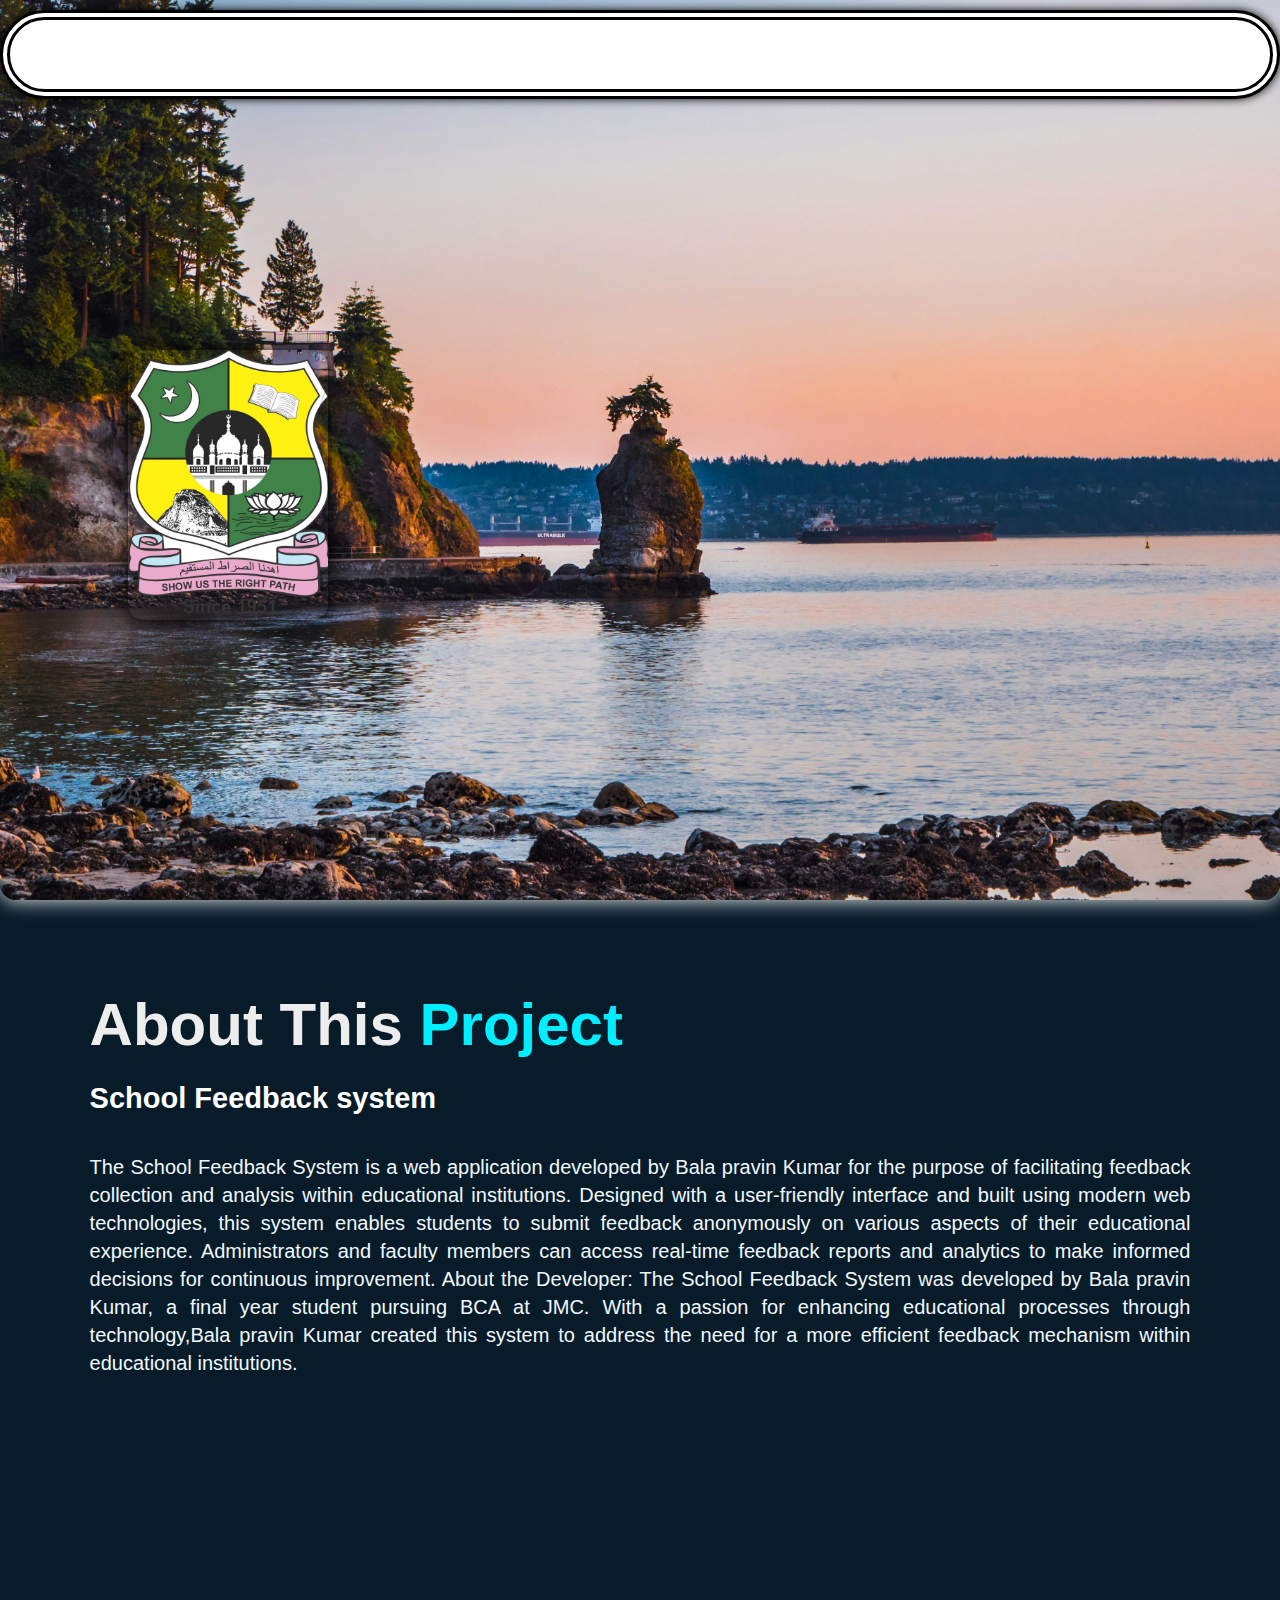
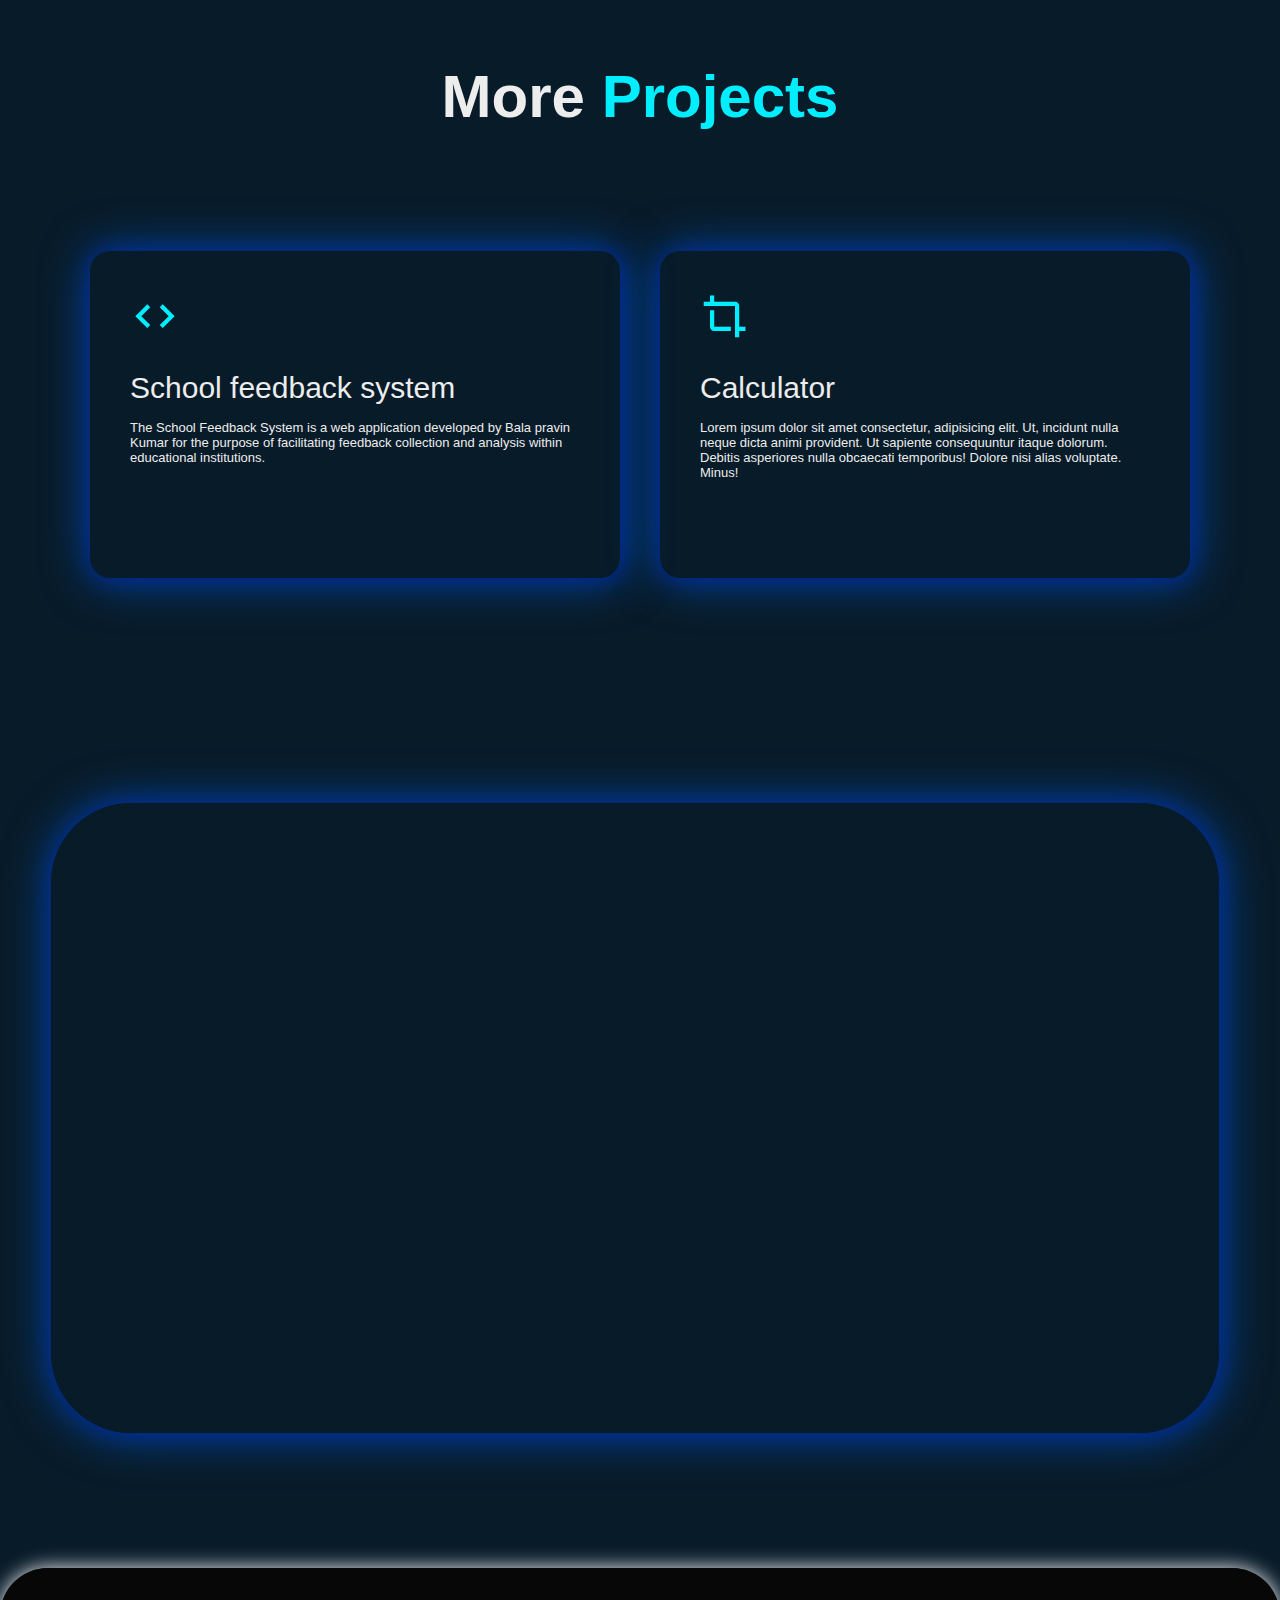
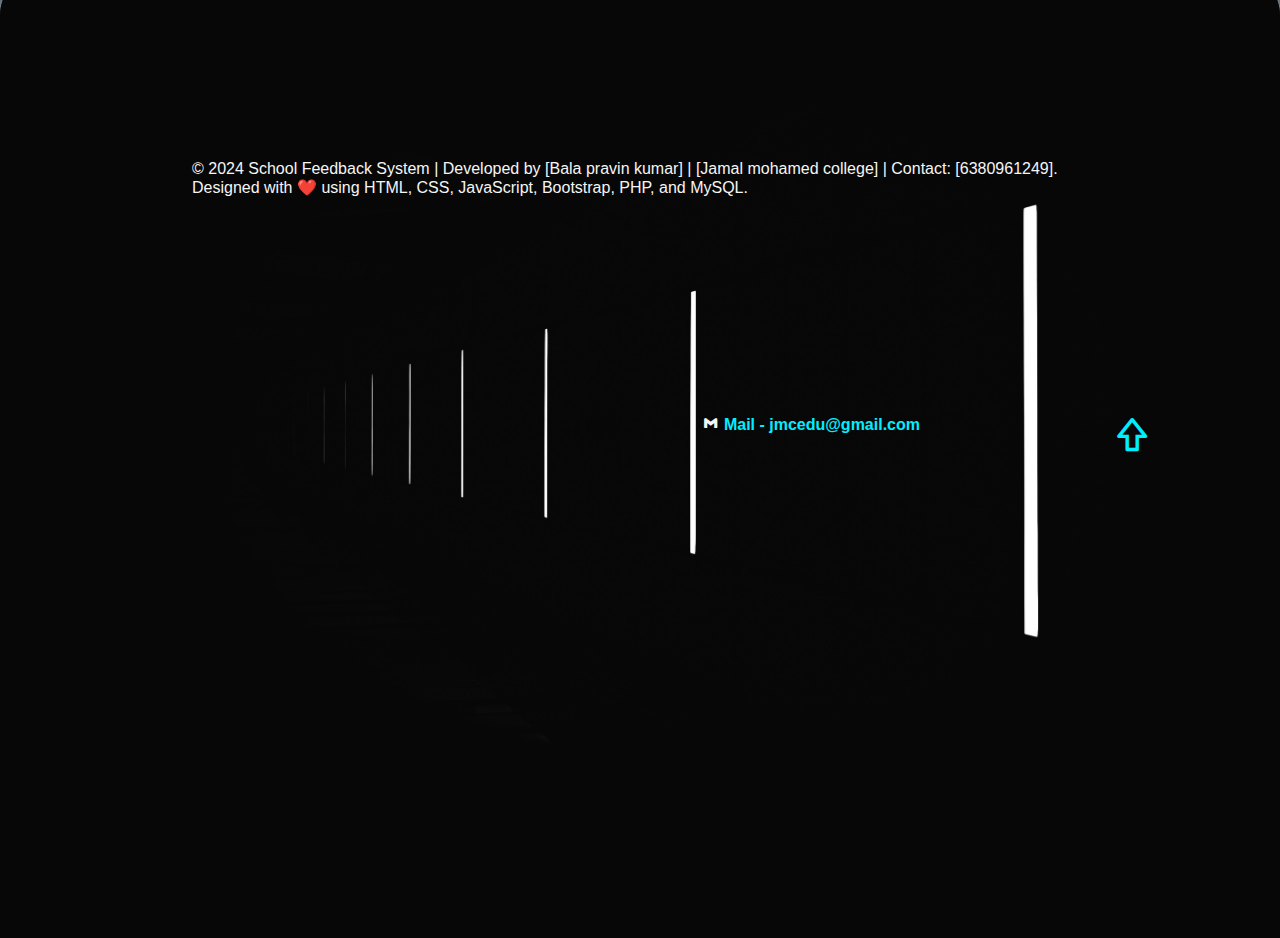
<file: index.html>
<!DOCTYPE html>
<html lang="en">
<head>
    <meta charset="UTF-8">
    <meta name="viewport" content="width=device-width, initial-scale=1.0">
    <link rel="stylesheet" href="./style.css">
    <link href='https://unpkg.com/boxicons@2.1.4/css/boxicons.min.css' rel='stylesheet'>
    <title>School Feedback system</title>
</head>
<body>
    <header class="header">
        <a href="https://www.jmc.edu/" class="logo">J M C <i class='bx bx-home' style="color: black;"></i></a>

        <nav class="navbar">
            <a href="#home" style="--i:1"class="active">Home</a>
            <a href="#about" style="--i:2">About</a>
            <a href="#project" style="--i:2">Project</a>
            <a href="FB.html" style="--i:4">Feedback</a>
            <a href="login.html" style="--i:5">Logout <i class='bx bx-log-out' style="color: #00eeff;"></i
                ></a>
        </nav>
    </header>
    <section class="home" id="home">
        <img src="./imgs/R (3).png" alt="BPK" title="hey hi,it's me BPK" height="270px" width="200px" style="box-shadow: 0 0 20px black; border-radius: 1rem;">
        <div class="home-content">
            
            <h1>Jamal Mohamed</h1>
            <h3> Trichy <span class="domain-text">( Autonomous )</span></h3>
            <br>
            <br>
            <p>Project Name - School Feedback system
                <br>
                <br>
               Done By - Bala Pravin Kumar . P
            </p>
            <div class="home-sci">
                <a href="#" style="--i:7"><i class='bx bxl-facebook'></i></a>
                <a href="#" style="--i:8"><i class='bx bxl-instagram'></i></a>
                <a href="#" style="--i:9"><i class='bx bxl-whatsapp' ></i></a>
                <a href="#" style="--i:10"><i class='bx bxl-linkedin-square' ></i></a>
            </div>
            <a href="#about" class="btn-box">About This Project</a>
        </div>
    </section>
    <section class="about" id="about">
        <div class="about-text">
            <h2>About This <span>Project</span></h2>
            <h4>School Feedback system</h4>
            <p> The School Feedback System is a web application developed by Bala pravin Kumar for the purpose of facilitating feedback collection and analysis within educational institutions. Designed with a user-friendly interface and built using modern web technologies, this system enables students to submit feedback anonymously on various aspects of their educational experience. Administrators and faculty members can access real-time feedback reports and analytics to make informed decisions for continuous improvement.
                
                About the Developer:
                The School Feedback System was developed by Bala pravin Kumar, a final year student pursuing BCA at JMC. With a passion for enhancing educational processes through technology,Bala pravin Kumar created this system to address the need for a more efficient feedback mechanism within educational institutions.</p>
            <a href="#about" class="btn-box">More Informations</a>
        </div>
    </section>
   
    <section>
        <div class="services" id="project">
            <div class="container">
                <h1 class="sub-title">More <span>Projects</span></h1>
                <div class="services-list">
                    <div>
                        <i class='bx bx-code' style='color:#00eeff'  ></i>
                        <h2>School feedback system</h2>
                        <p>
                            The School Feedback System is a web application developed by Bala pravin Kumar for the purpose of facilitating feedback collection and analysis within educational institutions.
                        </p>
                        <a href="./prg1/login.html" class="read">Click To View</a>
                    </div>

                    <div>
                        <i class='bx bx-crop' style='color:#00eeff' ></i>
                        <h2>Calculator</h2>
                        <p>
                            Lorem ipsum dolor sit amet consectetur, adipisicing elit. Ut, incidunt nulla neque dicta animi provident. Ut sapiente consequuntur itaque dolorum. Debitis asperiores nulla obcaecati temporibus! Dolore nisi alias voluptate. Minus!
                        </p>
                        <a href="./calculator project/index.html" class="read">Click To View</a>
                    </div>
                </div>
            </div>
        </div>
    </section>
    <section class="slide-img">
        <div class="slides">
            <div class="slide slide-1">
                <img src="./img/clark-tibbs-oqStl2L5oxI-unsplash.jpg" alt="1">
            </div>
            <div class="slide slide-2">
                <img src="./img/the-blowup-UN4PadDppAU-unsplash.jpg" alt="2">
            </div>
            <div class="slide slide-3">
                <img src="./img/morgan-housel-iuSqwzGZv8M-unsplash.jpg" alt="4">
            </div>
            
        </div>
    </section>
    <section class="contact">
        <p>&copy; 2024 School Feedback System | Developed by [Bala pravin kumar] | [Jamal mohamed college] | Contact: [6380961249].
            Designed with ❤️ using HTML, CSS, JavaScript, Bootstrap, PHP, and MySQL.</p>
        <a href="#home" class="up-arow"><i class='bx bx-upvote'></i></a>
        <h4> <i class='bx bxl-gmail' style="color: whitesmoke;"></i> Mail - jmcedu@gmail.com</h4>
    </section>
    <section class="footer-nav">
        <a href="login.html" class="btn-box">Logout</a>
        <a href="contact.html" class="btn-box">Contact </a>
        <a href="singup.html" class="btn-box">Sign-In</a>
    </section>
    <script>
        function contact() {
            window.location.href="contact.html";
        }
    </script>
</body>
</html>
</file>
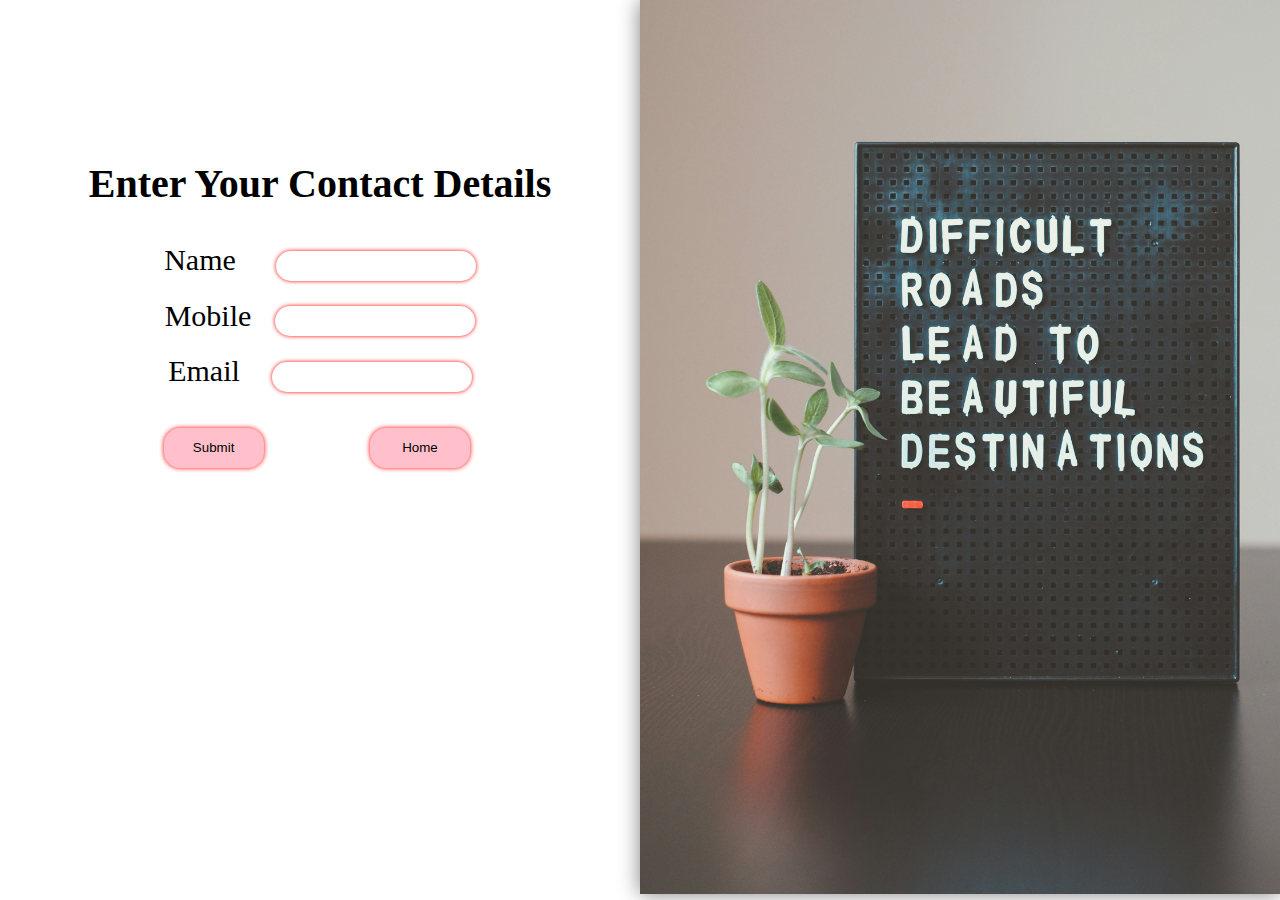
<file: contact.html>
<!DOCTYPE html>
<html lang="en">
<head>
    <meta charset="UTF-8">
    <meta name="viewport" content="width=device-width, initial-scale=1.0">
    <link rel="stylesheet" href="./contacts.css">
    <title>Contact Us</title>
</head>
<body>
    <section class="section">

    </section>
    <form class="content">
        <h3>Enter Your Contact Details</h3>
        <br>
        <br>
    <label>Name</label>&nbsp;&nbsp;&nbsp;&nbsp;&nbsp;&nbsp;&nbsp;&nbsp;&nbsp;&nbsp;<input type="text">
    <br>
    <br>
    <label>Mobile</label>&nbsp;&nbsp;&nbsp;&nbsp;&nbsp;&nbsp;<input type="number">
    <br>
    <br>
    <label>Email</label>&nbsp;&nbsp;&nbsp;&nbsp;&nbsp;&nbsp;&nbsp;&nbsp;<input type="email">
    <br>
    <br>
    <br>
    <button  type="button" onclick="contact()">Submit</button>&nbsp;&nbsp;&nbsp;&nbsp;&nbsp;&nbsp;&nbsp;&nbsp;&nbsp;&nbsp;&nbsp;&nbsp;&nbsp;&nbsp;&nbsp;&nbsp;&nbsp;&nbsp;&nbsp;&nbsp;&nbsp;&nbsp;&nbsp;&nbsp;
    <button type="button" onclick="next()">Home</button>
    </form>
    <script>
        function contact(){
        alert("Your Details Are Saved..!");
        }
        function next(){
            window.location.href="index.html";
        }
    </script>
</body>
</html>
</file>
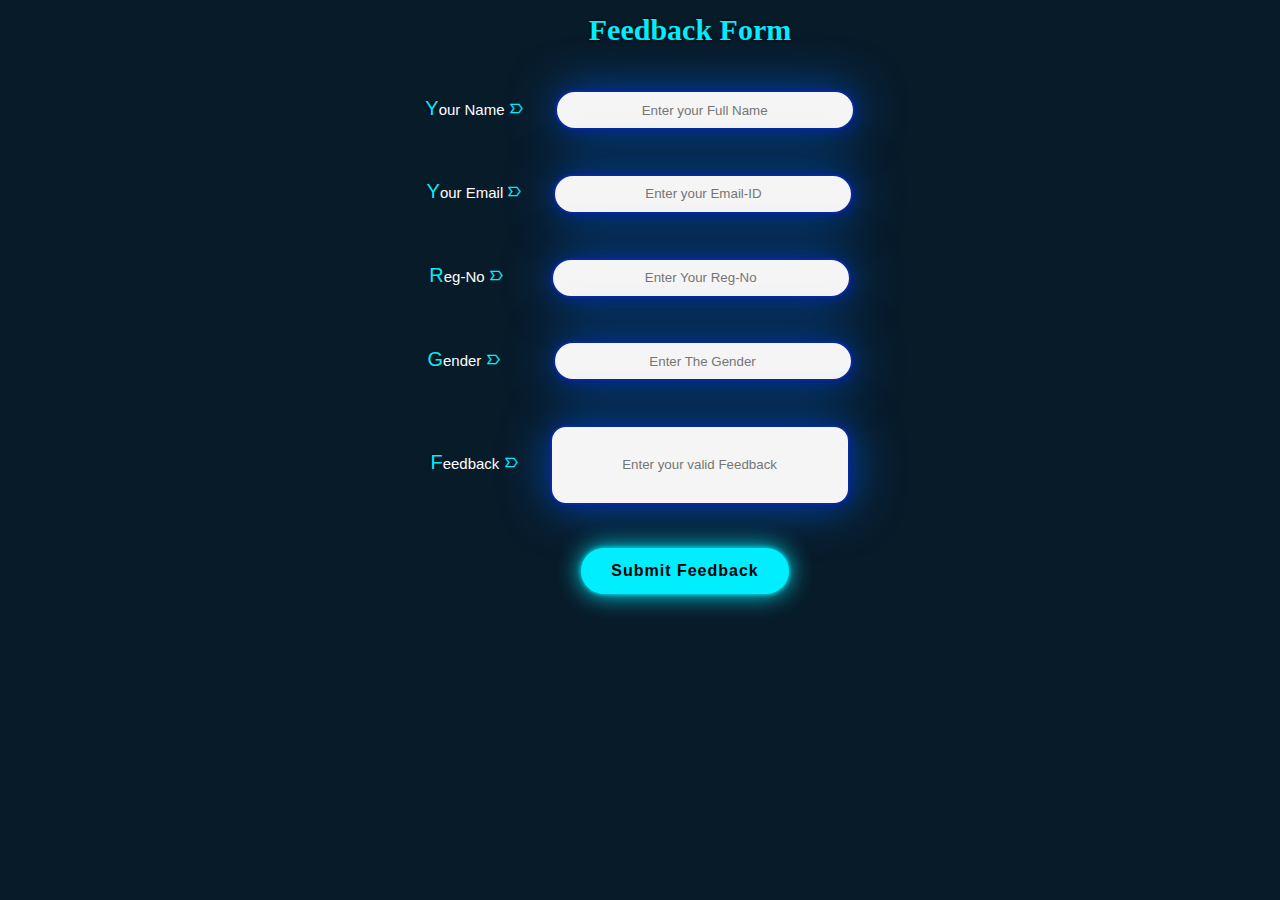
<file: FB.html>
<!DOCTYPE html>
<html lang="en">
<head>
    <meta charset="UTF-8">
    <meta name="viewport" content="width=device-width, initial-scale=1.0">
    <title>Feedback Form</title>
    <link href='https://unpkg.com/boxicons@2.1.4/css/boxicons.min.css' rel='stylesheet'>
    <link rel="stylesheet" href="FB.CSS">
</head>
<body>

<div class="container">
    <h2>Feedback Form</h2>
    <br>
    <form action="FB.php" method="post">
        <label for="name"><span>Y</span>our Name <i class='bx bx-label' style="color: #0ef;"></i></label>
        <input  style="margin-left: 27px;" type="text" id="name" name="name" placeholder="Enter your Full Name" required><br><br>
        
        <label for="email"><span>Y</span>our Email <i class='bx bx-label' style="color: #0ef;"></i></label>
        <input  style="margin-left: 27px;" type="email" id="email" name="email" placeholder="Enter your Email-ID" required><br><br>

        <label for="rn"><span>R</span>eg-No <i class='bx bx-label' style="color: #0ef;"></i></label>
        <input style="margin-left: 43px;" type="text" id="rn" name="rn" placeholder="Enter Your Reg-No" required><br><br>

        <label for="gender"><span>G</span>ender <i class='bx bx-label' style="color: #0ef;"></i>&nbsp;&nbsp;&nbsp;&nbsp;&nbsp;&nbsp;</label>
        <input  style="margin-left: 23px;" type="text" id="gender" name="gender" placeholder="Enter The Gender" required><br><br>
        
        <label for="feedback"><span>F</span>eedback <i class='bx bx-label' style="color: #0ef;"></i></label>
        <input style="margin-left: 27px; border-radius: 1rem; height: 80px;" id="feedback" name="feedback" rows="4" placeholder="Enter your valid Feedback" required><br><br>
        
        <button type="submit" name="submit">Submit Feedback</button>
    </form>
</div>

</body>
</html>
</file>
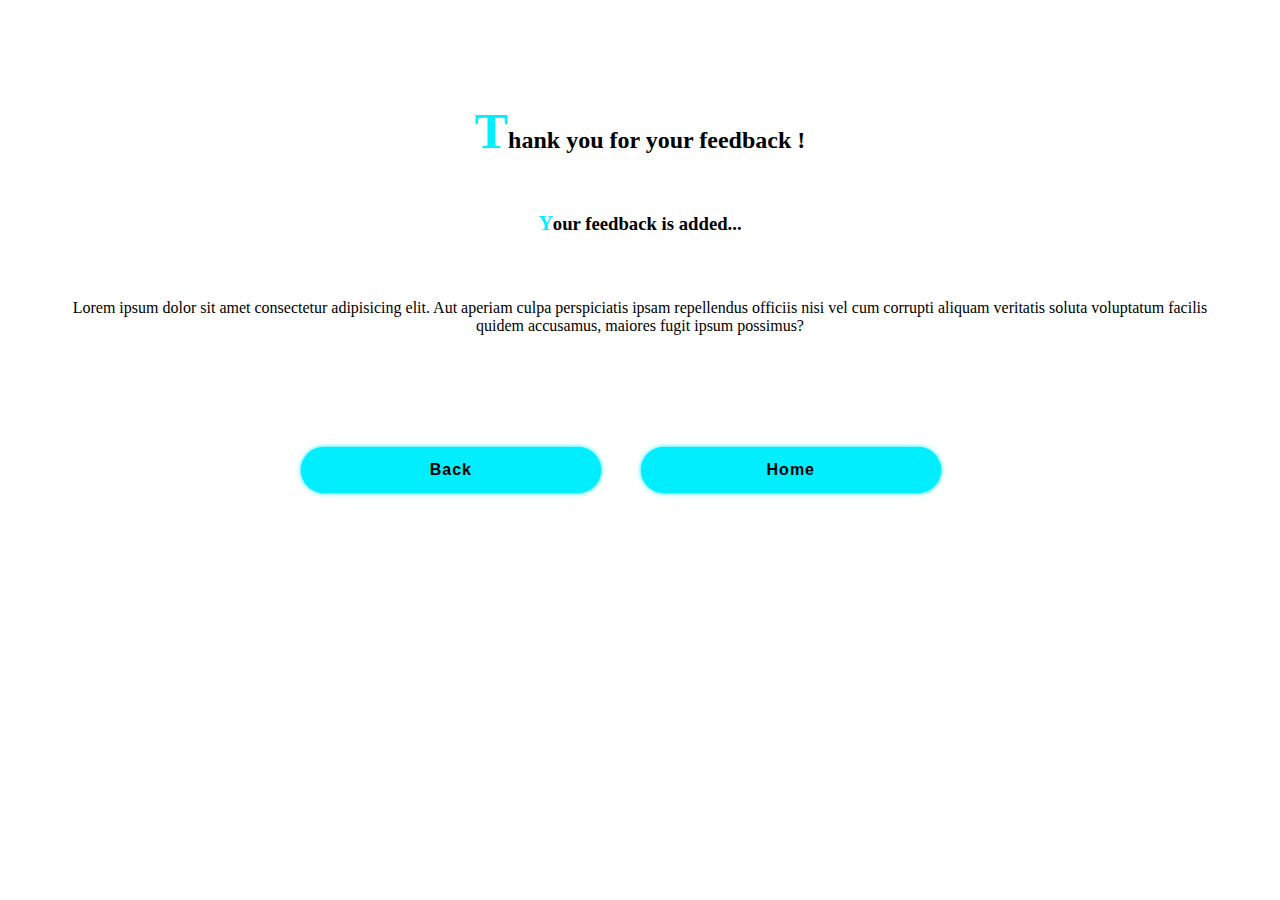
<file: fbthanks.html>
<!DOCTYPE html>
<html lang="en">
<head>
    <meta charset="UTF-8">
    <meta name="viewport" content="width=device-width, initial-scale=1.0">
    <style>
        *{
            margin: 0;
            padding: 0;
            box-sizing: border-box;
            text-align: center;
        }
        h2{
            margin-top: 8%;
        }
        h3{
            margin-top: 4%;
        }
        p{
            padding: 5%;
        }
        button{
    display: inline-block;
    margin-top: 1%;
    padding: 12px 28px;
    background: #0ef;
    border-radius: 40px;
    font-size: 16px;
    color: black;
    border: 2px #0ef solid;
    letter-spacing: 1px;
    text-decoration: none;
    font-weight: 600;
    width: 300px;
    box-shadow: 0 0 1px #0ef,
    0 0 5px #0ef;
}
button:hover{
    background-color: white;
    border: 2px white solid;
    box-shadow: 0 0 20px black;
}

    </style>
    <title>Feed-back</title>
</head>
<body>
    <section>
        <h2 class="text-capitalize text-success"> <span style="font-size: 50px; color: #0ef;">T</span>hank you for your feedback ! </h2>
        <h3  class="text-capitalize text-primary"> <span style="font-size: 20px; color: #0ef;">Y</span>our feedback is added...</h3>
        <p>Lorem ipsum dolor sit amet consectetur adipisicing elit. Aut aperiam culpa perspiciatis ipsam repellendus officiis nisi vel cum corrupti aliquam veritatis soluta voluptatum facilis quidem accusamus, maiores fugit ipsum possimus?</p>
        <br>
        <br>
            <button type="submit"><a href="./FB.html" style="color: black; text-decoration: none;">Back</a></button>&nbsp;&nbsp;&nbsp;&nbsp;&nbsp;&nbsp;&nbsp;&nbsp;&nbsp;
            <button type="submit" onclick="homebtn()" style="margin-right: 3%;">Home</button>
    </section>
    <script>
        function homebtn(){
            window.location.href="index.html";
        }
    </script>
</body>
</html>
</file>
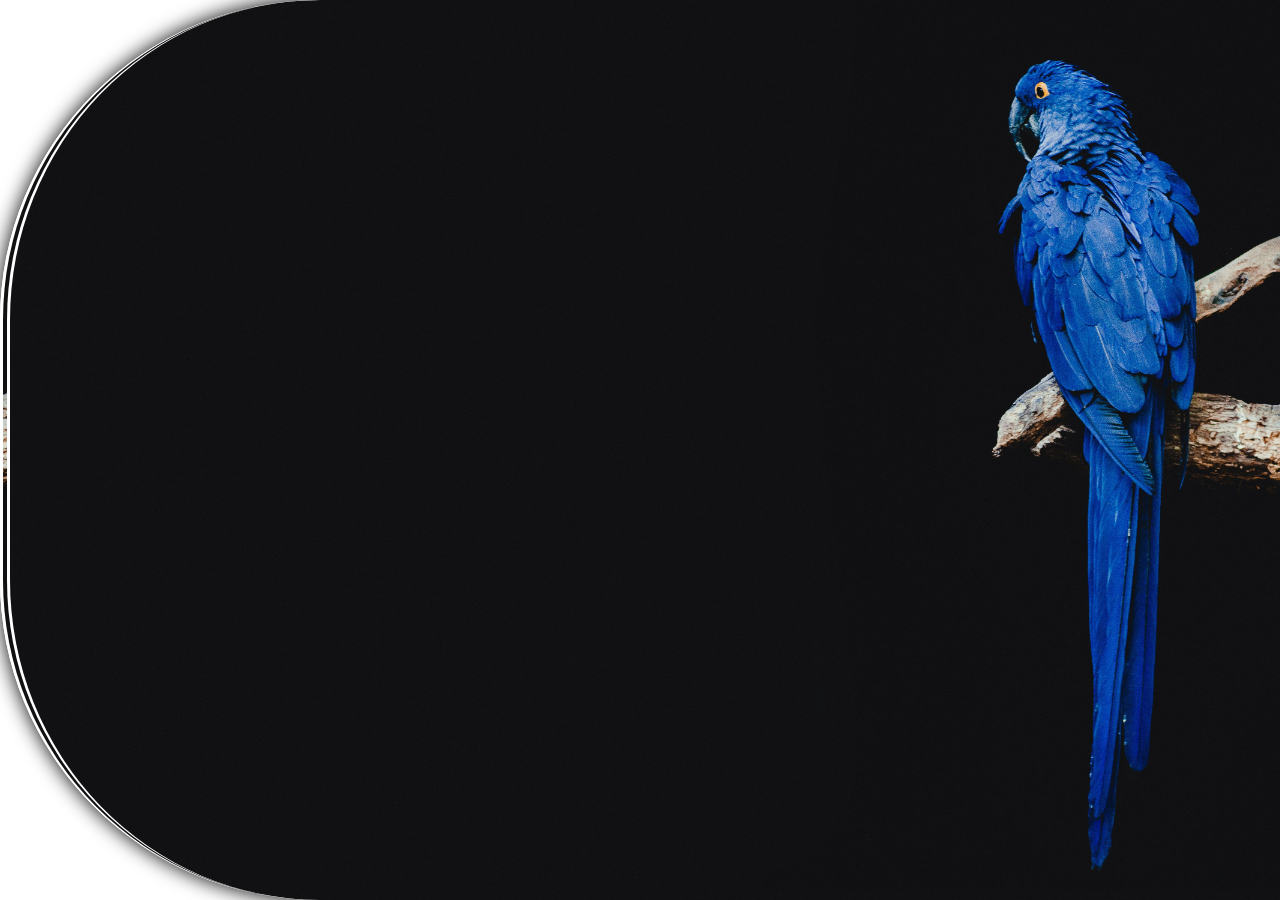
<file: login.html>
<!DOCTYPE html>
<html lang="en">
<head>
    <meta charset="UTF-8">
    <meta name="viewport" content="width=device-width, initial-scale=1.0">
    <link rel="stylesheet" href="./login.css">
    <title>login-page</title>
</head>
<body>
 <section>
    <form action="login.php" method="post">
        <h1><span>L</span>ogin page</h1>
        <p>please login to continue ...</p>
        <br>
        <br>
          <label for="userid"> <span>u</span>ser name &nbsp;</label><input type="text" placeholder="Enter the user name" id="userid" name="username" required>
          <br>
          <label for="password"> <span>p</span>assword  &nbsp;&nbsp;</label><input type="password" placeholder="Enter the password" id="password" name="password" required>
          <br>
          <button type="submit" value="submit">login</button> <button type="reset">clear</button><br><br>
          <a href="singup.html">Sign-In</a>
    </form>
 </section>
         
</body>
</html>
</file>
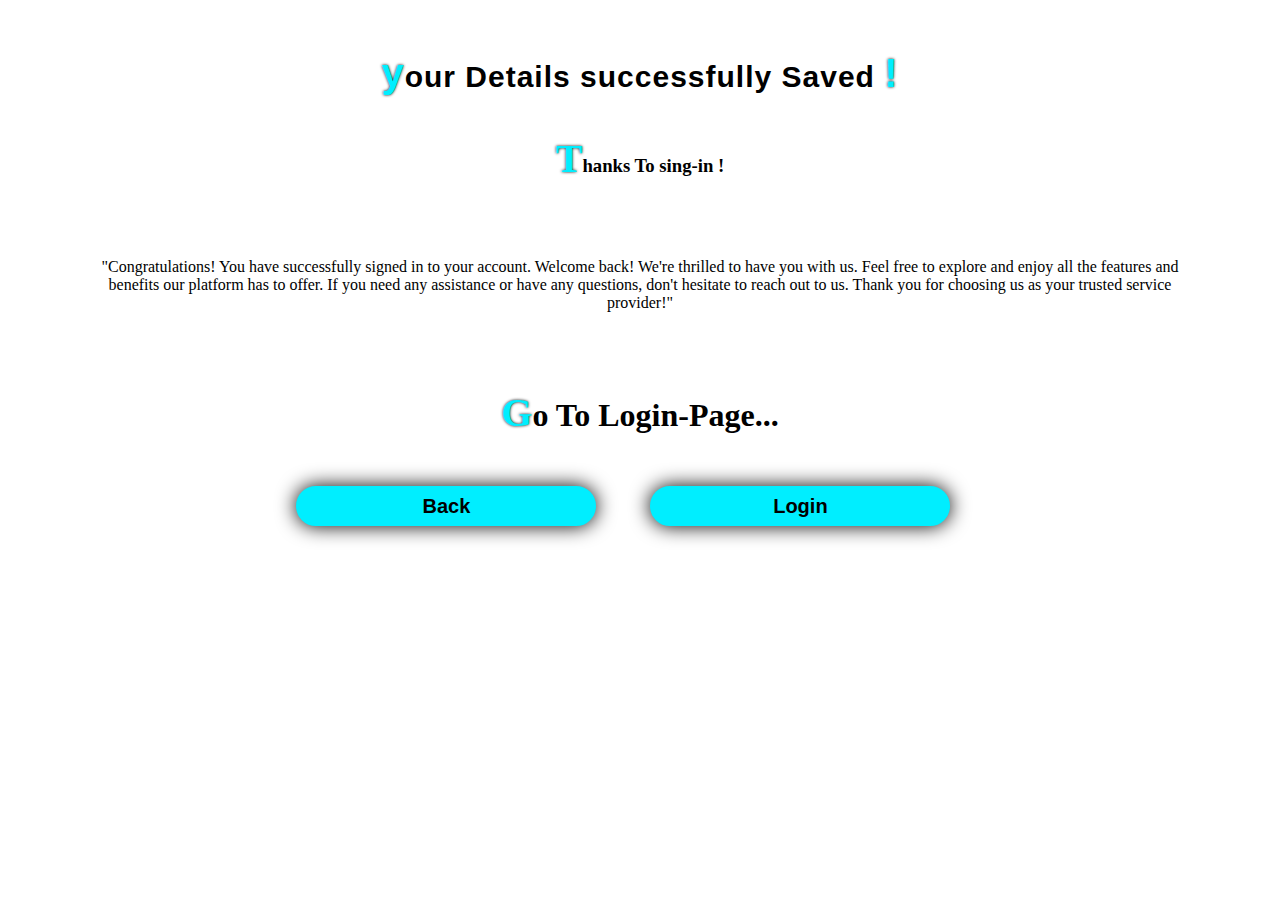
<file: singinthanks.html>
<!DOCTYPE html>
<html lang="en">
<head>
    <meta charset="UTF-8">
    <meta name="viewport" content="width=device-width, initial-scale=1.0">
    <title>sing-in success</title>
    <style>
        *{
            margin: 0;
            padding: 0;
            box-sizing: border-box;
            text-align: center;
        }
        h2{
            margin-top: 4%;
            font-family: Impact, Haettenschweiler, 'Arial Narrow Bold', sans-serif;
            font-size: 30px;
            letter-spacing: 1px;
        }
        span{
             color:#0ef;
             font-size:40px;
              text-shadow: 0 0 3px black;
             justify-content: space-between;
            }
        h3{
            margin-top: 3%;
           
        }
        p{
            padding: 6%;
            
        }
       
        button{
    width: 300px;
    height: 40px;
    margin-top: 50px;
    margin-left: 50px;
    border: 2px #0ef solid;
    box-shadow: 0 0 10px #0ef;
    font-size: 20px;
    border-radius:3rem;
    font-weight: 600;
    background-color: #0ef;
    box-shadow: 0 0 20px black;
    border: #0ef 2px solid;
    justify-content: space-between;
}
button:hover{
  background-color: whitesmoke;
  color: black;
  box-shadow: 0 0 20px black;
  border: 2px whitesmoke solid;
}
    </style>
</head>
<body>
    <h2><span style="font-family: sans-serif;">y</span>our Details successfully Saved <span style="font-family: sans-serif;">!</span></h2>
    <h3><span>T</span>hanks To sing-in !</h3>
    <p>"Congratulations! You have successfully signed in to your account. Welcome back! We're thrilled to have you with us. Feel free to explore and enjoy all the features and benefits our platform has to offer. If you need any assistance or have any questions, don't hesitate to reach out to us. Thank you for choosing us as your trusted service provider!"</p>
    <h1><span>G</span>o To Login-Page...</h1>
    <button onclick="back()" type="button">Back</button> <button type="button" onclick="login()" style="margin-right: 6.5%;">Login</button>

    <script>
        function back(){
            window.location.href="singup.html";
        }
        function login(){
            window.location.href="login.html";
        }
    </script>
</body>
</html>
</file>
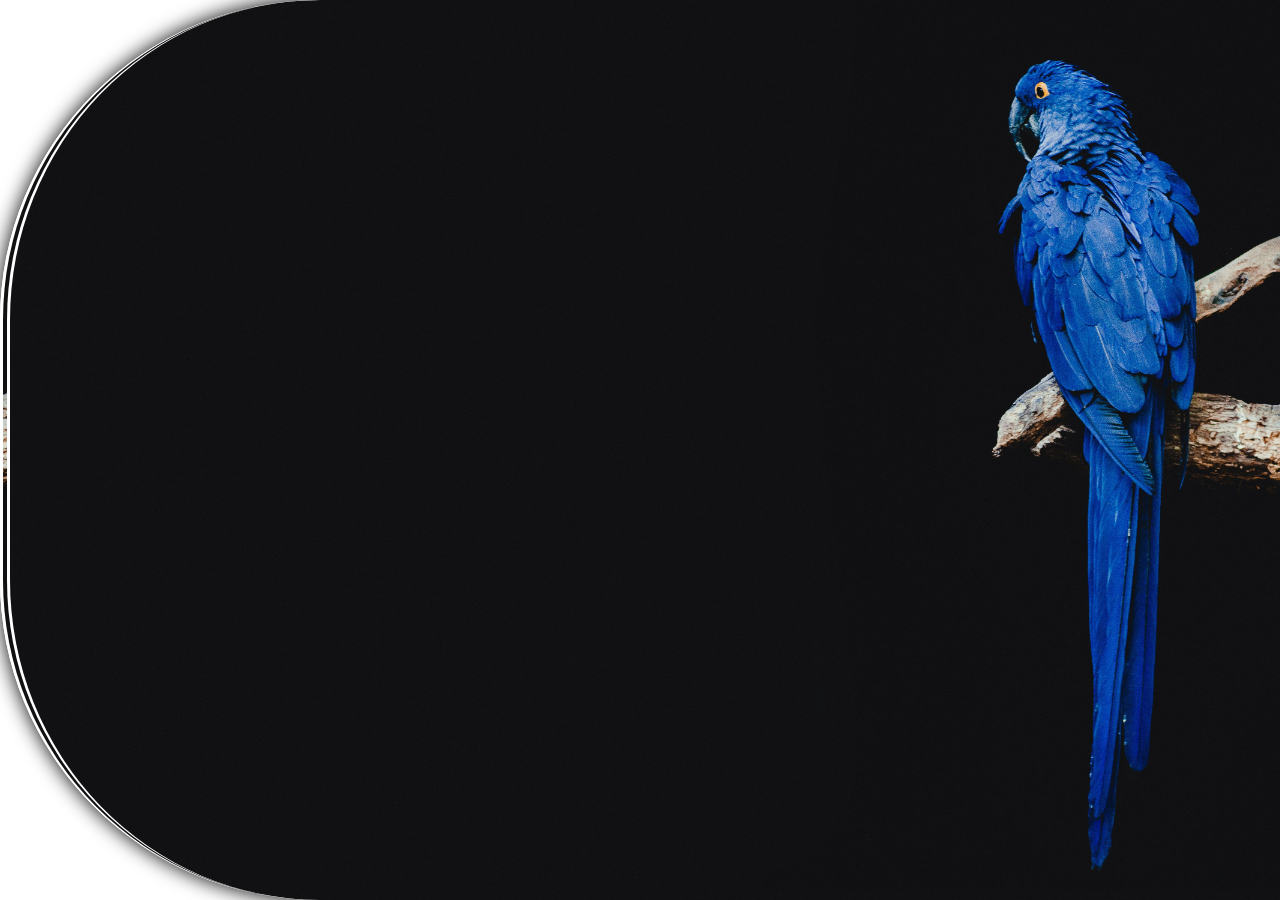
<file: singup.html>
<!DOCTYPE html>
<html lang="en">
<head>
    <meta charset="UTF-8">
    <meta name="viewport" content="width=device-width, initial-scale=1.0">
    <link rel="stylesheet" href="./singup.css">
    <title>sing-in</title>
</head>
<body>
    <section>
    <form action="singup.php" method="post">
        <h1><span>S</span>ing - In</h1>
        <p>please sing-in to continue ...</p>
        <label for="username"><span>U</span>sername </label><input type="text" name="username" placeholder="enter the user-name" id="username" required>
        <br>
        <br>
        <label for="password"><span>P</span>assword &nbsp;</label><input type="password" name="password" placeholder="enter the password" id="password" required>
        <br>
        <br>
        <button type="submit" value="submit">Next</button> <button type="reset">Clear</button>
    </section>
    </form>
</body>
</html>
</file>
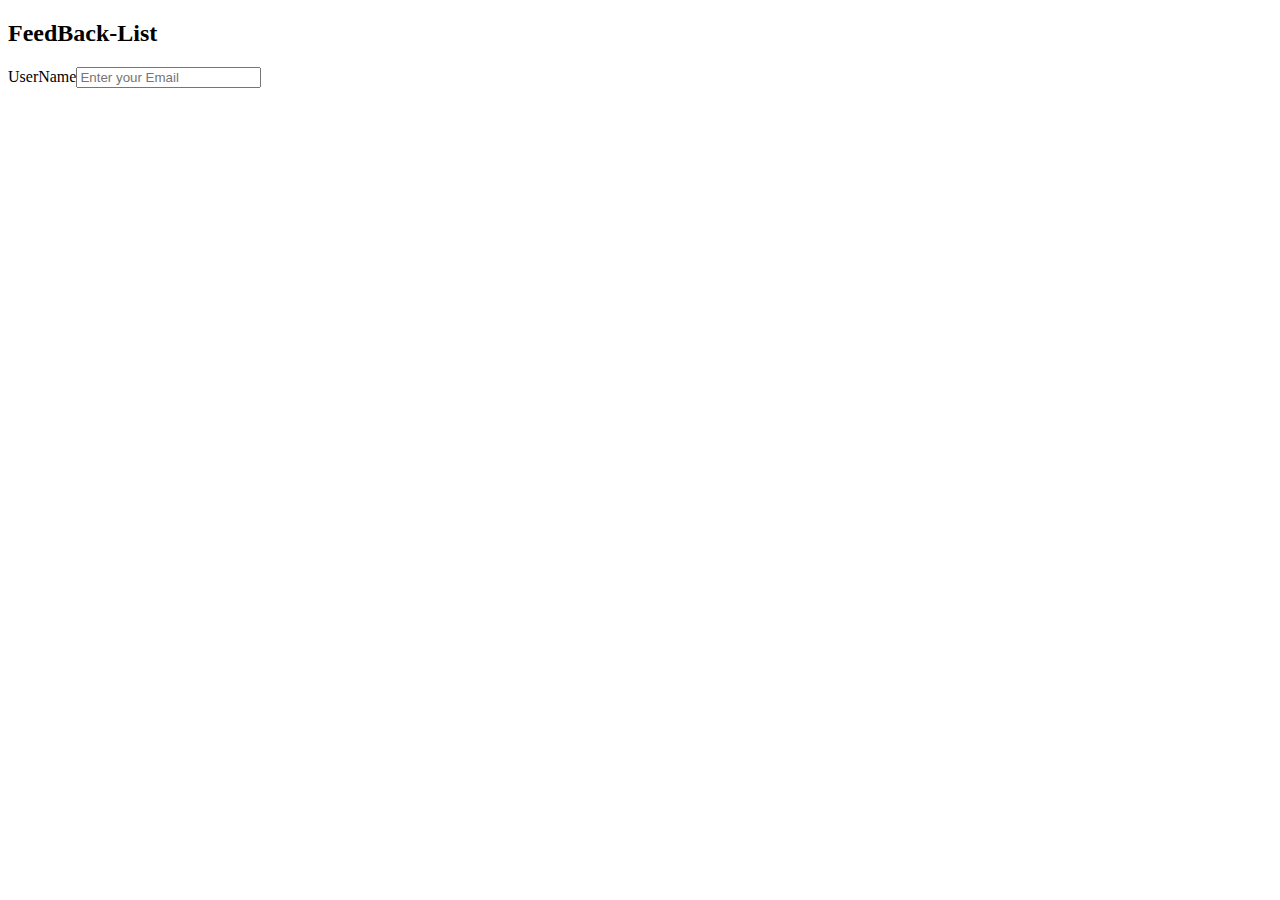
<file: viewfb.html>
<!DOCTYPE html>
<html lang="en">
<head>
    <meta charset="UTF-8">
    <meta name="viewport" content="width=device-width, initial-scale=1.0">
    <title>feedbacek-list</title>
</head>
<body>
    <h2>FeedBack-List</h2>
    <form>
        <label>UserName</label><input type="email" placeholder="Enter your Email" name="user">
    </form>
</body>
</html>
</file>
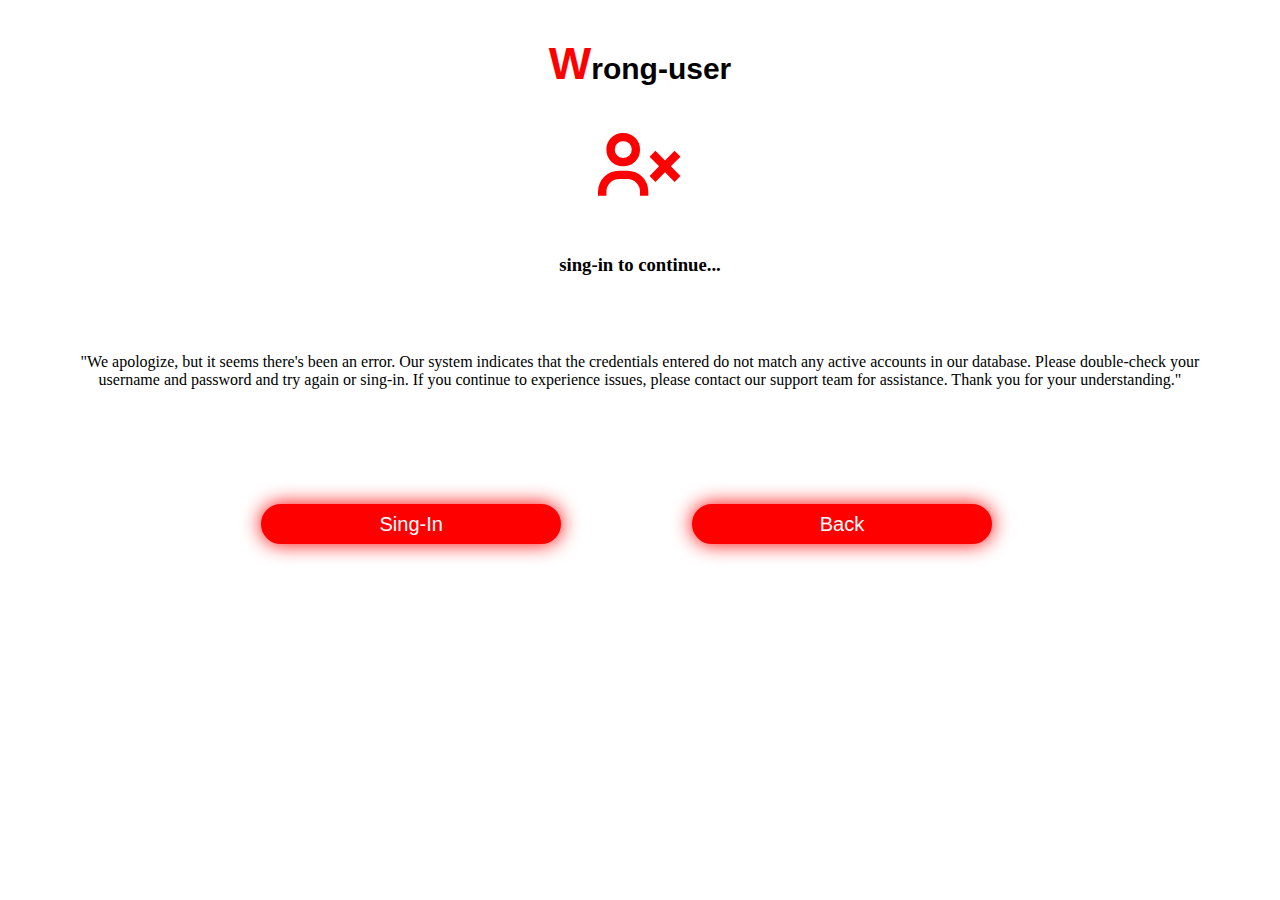
<file: wronglogin.html>
<!DOCTYPE html>
<html lang="en">
<head>
    <meta charset="UTF-8">
    <meta name="viewport" content="width=device-width, initial-scale=1.0">
    <link href='https://unpkg.com/boxicons@2.1.4/css/boxicons.min.css' rel='stylesheet'>
    <style>*{
              margin: 0;
              padding: 0;
              box-sizing: border-box;
              text-align: center;
            }
            h2{
                margin-top: 3%;
                font-size: 30px;
                font-family: sans-serif;
            }
            i{
                font-size: 100px;
                color: red;
                margin-top: 2%;
            }
            h3{
                margin-top: 3%;
            }
            p{
                padding: 6%;
            }
            button{
                margin-top:3%;
                width: 300px;
                margin-left: 50px;
                height: 40px;
                border-radius: 2rem;
                background-color: red;
                color: white;
                font-size: 20px;
                border: 2px red solid;
                box-shadow: 0 0 20px red;
                margin-right: 6%;
            }
            button:hover{
                background-color: whitesmoke;
                color: black;
                box-shadow: 0 0 20px black;
                border: 2px white solid;
            }


    </style>
    <title>Wrong-user</title>
</head>
<body>
        <h2><span style="color: red; font-size: 45px;">W</span>rong-user</h2><i class='bx bx-user-x'></i>
        <h3>sing-in to continue...</h3>
        <p>"We apologize, but it seems there's been an error. Our system indicates that the credentials entered do not match any active accounts in our database. Please double-check your username and password and try again or sing-in. If you continue to experience issues, please contact our support team for assistance. Thank you for your understanding."</p>
        <button type="button" onclick="singin()">Sing-In</button>
        <button type="button" onclick="back()">Back</button>

        <script>
            function singin(){
                window.location.href="singup.html";
            }
            function back(){
                window.location.href="login.html";
            }
        </script>
</body>
</html>
</file>
<file: style.css>
*{
    margin: 0;
    padding: 0;
    box-sizing: border-box;
    font-family: 'poppoins',sans-serif;
    scroll-behavior: smooth;
}
body{
    color: #ededed;
    background:#081b29;
}
.header{
    position: fixed;
    top: 0;
    left: 0;
    width: 100%;
    background:white;
    padding: 20px 10%;
    display: flex;
    justify-content: space-between;
    align-items: center;
    z-index: 100;
    border-radius:5rem;
    border-bottom: black 5px solid;
    box-shadow: 0 0 10px #000000;
    margin-top: 10px;
    border: 10px double black;
}
.logo{
    position: relative;
    font-size: 25px;
    color: #0ef;
    text-decoration: none;
    font-weight: 800;
    cursor: default;
    opacity: 0;
    animation: slideRight 1s ease forwards;
    margin-left: 70px;
    text-shadow: 0 0 3px #081b29;
}
.navbar select{
    display: inline-block;
    font-size: 25px;
    color: black;
    text-decoration: none;
    font-weight: 500;
    border-radius: 2rem;
    margin-left: 35px;
    transition: 0.3s;
    opacity: 0;
    border: 1px transparent solid;
    background-color: transparent;
    animation: slideTop .5s ease forwards;
    animation-delay: calc(.2 * var(--i));
}
.navbar a{
    display: inline-block;
    font-size: 25px;
    color: black;
    text-decoration: none;
    font-weight: 500;
    margin-left: 35px;
    transition: 0.3s;
    opacity: 0;
    animation: slideTop 1s ease forwards;
    animation-delay: calc(.2 * var(--i));
}
.navbar a:hover{
    color:#0ef;
}
.home{
    position: relative;
    width: 100%;
    justify-content: space-between;
    height: 100vh;
    background: url(./img/kwan-fung-s2zy7_0hrPY-unsplash.jpg);
    background-size: cover;
    background-position: center;
    display: flex;
    align-items: center;
    padding: 70px 10% 0;
    box-shadow: 0 0 20px whitesmoke;
    border-radius:0 0 1rem 1rem;
    animation: change 30s infinite ease-in-out;
}
@keyframes change{
    0%
    {
        background-image: url(img/img1.jpg);
    }
    20%
    {
        background-image: url(img/img2.jpg);
    }
    40%
    {
        background-image: url(img/fabrizio-conti-kXVogATbFgA-unsplash.jpg);
    }
    60%
    {
        background-image: url(img/img4.jpg);
    }
    80%
    {
        background-image: url(img/fabrizio-conti-kXVogATbFgA-unsplash.jpg);
    }
    100%
    {
        background-image: url(img/img1.jpg);
    }
}
.home-content{
    max-width: 600px;
}
.home-content h3{
    font-size: 32px;
    font-weight: 700;
    opacity: 0;
    animation: slideBottom 1s ease forwards;
    animation-delay: .7s;
}
.home-content h3:nth-of-type(2){
    margin-bottom: 30px;
    animation: slideTop 1s ease forwards;
    animation-delay: .7s;
}
.home-content h1{
    font-size: 56px;
    font-weight: 700;
    margin: -3px 0;
    opacity: 0;
    animation: slideRight 1s ease forwards;
    animation-delay: 1s;
}
.home-content p{
    font-size: 20px;
    opacity: 0;
    animation: slideLeft 1s ease forwards;
    animation-delay: 1s;
}
.home-sci a{
    display: inline-flex;
    justify-content: center;
    align-items: center;
    width: 40px;
    height: 40px;
    background:transparent;
    border: 2px solid #0ef;
    border-radius: 50%;
    font-size: 20px;
    color: #0ef;
    text-decoration: none;
    margin: 30px 15px 30px 0;
    opacity: 0;
    animation: slideLeft 1s ease forwards;
    animation-delay: calc(.2s * var(--i));
    transition: .5s ease;
}
.home-sci a:hover{
    background: #0ef;
    color: black;
    box-shadow: 0 0 20px #0ef;
}
.btn-box{
    display: inline-block;
    padding: 12px 28px;
    background: #0ef;
    border-radius: 40px;
    font-size: 16px;
    color: black;
    letter-spacing: 1px;
    text-decoration: none;
    font-weight: 600;
    opacity: 0;
    animation: slideTop 1s ease forwards;
    animation-delay: 2s;
    box-shadow: 0 0 5px #0ef,
    0 0 25px #0ef;
}
.btn-box:hover{
    box-shadow:0 0 5px cyan,
    0 0 25px cyan, 0 0 50px cyan,
    0 0 100px cyan, 0 0 200px cyan;
}
.domain-text{
    color: #0ef;
}
.about{
    display: grid;
    grid-template-columns: repeat(2,1r);
    align-items: center;
    gap: 1.5rem;
    padding: 7%;
    text-align: justify;
}
.about-text h2{
    font-size: 60px;
}
.about-text h2 span{
    color: #0ef;
}
.about-text h4{
    font-size: 29px;
    font-weight: 600;
    color: #fff;
    line-height: 1.7;
    margin:15px 0 30px;
}
.about-text p{
    color: aliceblue;
    font-size: 20px;
    line-height: 1.4;
    margin-bottom: 4rem;
}
.container{
    padding: 90px;

}
#services{
    color:aliceblue;
    font-size: 20px;
    line-height: 1.4;
    margin-bottom: 4rem;
}
.sub-title{
    text-align: center;
    font-size: 60px;
    padding-bottom: 70px;
}
.sub-title span{
    color: #0ef;
}
.services-list{
    display: grid;
    grid-template-columns: repeat(auto-fit,minmax(259px,1fr));
    grid-gap: 40px;
    margin-top: 50px;
}
.services-list div{
    background-color: transparent;
    padding: 40px;
    font-size: 13px;
    font-weight: 13px;
    border-right: 10px;
    border-radius: 20px;
    transition: background 0.5s,transform 0.5s;
    box-shadow: 1px 1px 20px #012290f7,
                1px 1px 48px #0053b8f7;
}
.services-list div i{
    font-size: 50px;
    margin-bottom: 30px;
}
.services-list div h2{
    font-size: 30px;
    font-weight: 500;
    margin-bottom: 15px;
}
.services-list div a{
    text-decoration: none;
    color: #000000;
    font-size: 12px;
    margin-top: 20px;
    display: inline-block;
}
.read{
    display: inline-block;
    padding: 12px 28px;
    background: #0ef;
    border-radius: 40px;
    font-size: 16px;
    color: #081b29;
    letter-spacing: 1px;
    text-decoration: none;
    font-weight: 600;
    opacity: 0;
    animation: slideTop 1s ease forwards;
    animation-delay: 2s;
    box-shadow: 0 0 5px #0ef,
    0 0 25px #0ef;
}
.read:hover{
    box-shadow:0 0 5px cyan,
    0 0 25px cyan, 0 0 50px cyan,
    0 0 100px cyan, 0 0 200px cyan;
}
.services-list div:hover{
    transform: translateY(-10px);
}
.contact{
    background: url(./img/ryunosuke-kikuno-zE-MrTmjzd4-unsplash.jpg);
    width: 100%;
    height: 100vh;
    background-size: cover;
    border-radius: 3rem 3rem 0 0;
    box-shadow: 0 0 20px whitesmoke;
}
.contact p{
    color: whitesmoke;
    padding:15%;
}
.contact h4{
    color: #0ef;
    margin-top: 2%;
    margin-right: 15%;
    float: right;
}
.up-arow{
    color: #0ef;
    font-size: 40px;
    float: right;
    margin-right: 10%;
    margin-top: 2%;
}
.up-arow:hover{
    color: green;
    box-shadow:0 0 5px yellow;
}
.slide-img{
    background: #081b29;
    min-height: 100vh;
    display: grid;
    align-items: center;
    margin-left: 4%;
}
.slides{
    height: 70vh;
    overflow: hidden;
    position: relative;
    border: 4px solid #081b29;
    box-shadow: 1px 1px 20px #012290f7,
    1px 1px 48px #0053b8f7;
    border-radius: 5rem;
    width: 95%;
}
.slide{
    position: absolute;
    height: 100%;
    opacity: 0;
    inset: 0;
    animation: slide-show 12s infinite;
}
.slide-2{
    animation-delay:4s;
}
.slide-3{
    animation-delay:8s;
}
.slide-4{
    animation-delay: 12s;
}
.slide-5{
    animation-delay: 16s;
}
.slide img{
    width:100%;
    height: 100%;
    object-fit: cover;
    object-position: center;
}


@keyframes slide-show{
    0%{
        opacity: 0;
    }
    10%{
        opacity: 1;
    }
    20%,
    30%{
        opacity: 1;
        scale: 1.03;
    }
    50%{
        opacity: 0;
    }
}
.footer-nav{
    background: url(./img/ryunosuke-kikuno-zE-MrTmjzd4-unsplash.jpg);
    height: 70px;
    width: 100%;
}
.footer-nav a{
    margin-left: 4%;
}































@keyframes slideRight {
    0% {
        transform: translateX(-100px);
        opacity: 0;   
    }
    100% {
        transform: translateX(0px);
        opacity:1;   
    }
}


@keyframes slideTop {
    0% {
        transform: translateY(100px);
        opacity: 0;   
    }
    100% {
        transform: translateY(0px);
        opacity:1;   
    }
}
@keyframes slideBottom {
    0% {
        transform: translateY(-100px);
        opacity: 0;   
    }
    100% {
        transform: translateY(0px);
        opacity:1;   
    }
}


@keyframes slideLeft {
    0% {
        transform: translateY(100px);
        opacity: 0;   
    }
    100% {
        transform: translateY(0px);
        opacity:1;   
    }
}
</file>
<file: contacts.css>
*{
    margin: 0;
    padding: 0;
    box-sizing: border-box;
}
.section{
    background: url(./img/nik-z1d-LP8sjuI-unsplash.jpg);
    height: 99.3vh;
    width: 50%;
    background-size: cover;
    box-shadow: 0 0 20px gray;
    display: inline-block;
    float: right;
}
.content{
    display: inline-block;
    float: left;
    width: 50%;
    height: 95vh;
    text-align: center;
}
.content h3{
   margin-top: 25%;
   font-size: 40px;
}
input{
    height: 30px;
    width: 200px;
    border-radius: 1rem;
    border: 2px solid white;
    box-shadow: 0 0 4px red;
}
.content label{
   font-size: 30px;
}
button {
    width: 100px;
    height: 40px;
    border-radius: 1rem;
    border: 2px solid pink;
    box-shadow: 0 0 5px red;
    background-color: pink;
    margin-right: 1%;
}
button:hover{
    background-color: whitesmoke;
}
</file>
<file: FB.CSS>
*{
    margin: 0;
    padding: 0;
    box-sizing: border-box;
    text-align: center;
    background-color: #081b29;
}
span{
    color: #0ef;
    font-size:20px;
    text-shadow: 0 0 3px black;
    justify-content: space-between;
}
h2{
    margin-top:1%;
    font-size: 30px;
    color: #0ef;
    margin-left: 100px;
    text-shadow: 0 0 3px black;
    background: transparent;
}
label{
    margin-top: 2%;
    font-family: sans-serif;
    font-size: 15px;
    color: white;
    text-align: justify;
}
input{
    margin-top: 2%;
    width: 300px;
    height: 40px;
    border-radius: 2rem;
    box-shadow: 1px 1px 10px #012290f7,
    1px 1px 48px #0053b8f7;
    background-color: whitesmoke;
    border: 2px solid #012290f7;
}
textarea{
    background-color: whitesmoke;
    margin-top: 1%;
    width: 300px;
    height: 60px;
    box-shadow: 1px 1px 20px #012290f7,
    1px 1px 48px #0053b8f7;
}
button{
    display: inline-block;
    margin-top: 2%;
    padding: 12px 28px;
    background: #0ef;
    border-radius: 40px;
    font-size: 16px;
    color: black;
    border: 2px #0ef solid;
    letter-spacing: 1px;
    text-decoration: none;
    font-weight: 600;
    margin-left: 90px;
    box-shadow: 0 0 5px #0ef,
    0 0 25px #0ef;
}
button:hover{
    box-shadow:0 0 5px cyan,
    0 0 25px cyan, 0 0 50px cyan,
    0 0 100px cyan, 0 0 200px cyan;
}
</file>
<file: login.css>
*{
    margin: 0;
    padding: 0;
    box-sizing: border-box;
}
body{
    background-color:white;
}
section{
    background-color: goldenrod;
    width: 100%;
    height: 100vh;
    display:flex;
    justify-content: center;
    align-items: center;
    background: url(./img/dominik-lange-Lej_oqHljbk-unsplash.jpg);
    background-size: cover;
    border-radius: 20rem 0 0 20rem;
    border-left: 10px double white;
    box-shadow: 0 0 20px black;
}
a{
    margin-left: 43%; 
    text-decoration: none;
    color: black;
}
a:hover{
    color: #0ef;
}
form{
    background-color:white;
    width: 31%;
    height: 65%;
    border-radius: 2rem;
    border: 5px white solid;
    box-shadow:0 0 30px gray;
    justify-content: center;
    align-items: center;
    opacity: 0;
    animation: slideBottom 1s ease forwards;  
    animation-delay: .5s;
}
h1{
    text-align: center;
    margin-top: 10px;
    font-weight:800;
    text-shadow: 0 0 1.2px black;
    opacity: 0;
    animation: slideBottom 1s ease forwards;  
    animation-delay: 1s;
    justify-content: space-between;
}
p{
    text-align: center;
    margin-top: 20px;
    opacity: 0;
    animation: slideBottom 1s ease forwards;  
    animation-delay: 1.5s;
    justify-content: space-between;
}
input{
    width: 250px;
    height: 33px;
    margin-top: 30px;
    margin-left:6px;
    justify-content: space-between;
    border: 0.5px #0ef solid;
    box-shadow:0 0 10px #0ef;
    border-radius: 1rem;
    padding-left: 10px;
    border-right: 8px solid black;
    border-left: 8px solid black;
    opacity: 0;
    animation: slideBottom 1s ease forwards;  
    animation-delay: 2s;
}
span{
    color: #0ef;
    font-size:40px;
    text-shadow: 0 0 3px black;
    opacity: 0;
    animation: slideBottom 1s ease forwards;  
    animation-delay: 2s;
    justify-content: space-between;
}
input:hover{
    background-color: #0ef;
    color: black;
    font-weight: 400;
}
label{
    font-size: 25px;
    margin-left:15px;
    font-weight: 600;
    opacity: 0;
    animation: slideBottom 1s ease forwards;  
    animation-delay: 2s;
    justify-content: space-between;
}
button{
    width: 60px;
    height: 60px;
    margin-top: 50px;
    margin-left:100px;
    border: 2px #0ef solid;
    box-shadow: 0 0 10px #0ef;
    border-radius: 100%;
    font-size: 20px;
    font-weight: 600;
    background-color: #0ef;
    box-shadow: 0 0 20px black;
    border: #0ef 2px solid;
    opacity: 0;
    animation: slideBottom 1s ease forwards;  
    animation-delay: 3s;
    justify-content: space-between;
}
button:hover{
    background-color: #0ef;
    color: black;
    box-shadow: 0 0 40px #0ef;
    border: #0ef 2px solid;
}
@media screen and (max-width:576px){

    section{
        background-color: goldenrod;
        width: 100%;
        height: 100vh;
        display:flex;
        justify-content: center;
        align-items: center;
        background-color: white;
    }
    form{
        background-color:white;
        width: 70vh;
        height: 80vh;
        border-radius: 2rem;
        border: 1px white solid;
        box-shadow:0 0 30px gray;
        overflow:hidden;
    }
    h1{
        text-align: center;
        margin-top: 10px;
        font-weight:800;
        text-shadow: 0 0 1.2px black;
    }
    p{
        text-align: center;
        margin-top: 20px;
    }
    input{
        width: 250px;
        height: 33px;
        margin-top: 40px;
        margin-left:6px;
        border: 0.5px #0ef solid;
        box-shadow:0 0 10px #0ef;
        border-radius: 1rem;
        padding-left: 10px;
    }
    input:hover{
        background-color: #0ef;
        color: black;
        font-weight: 400;
    }
    label{
        font-size: 25px;
        margin-left:15px;
        font-weight: 600;
    }
    button{
        width: 60px;
        height: 60px;
        margin-top: 50px;
        margin-left:100px;
        border: 2px #0ef solid;
        box-shadow: 0 0 10px #0ef;
        border-radius: 100%;
        font-size: 20px;
        font-weight: 600;
        background-color: #0ef;
        box-shadow: 0 0 20px black;
        border: #0ef 2px solid;
    }
    button:hover{
        background-color: #0ef;
        color: black;
        box-shadow: 0 0 40px #0ef;
        border: #0ef 2px solid;
    }

}








@keyframes slideBottom {
    0% {
        transform: translateY(-100px);
        opacity: 0;   
    }
    100% {
        transform: translateY(0px);
        opacity:1;   
    }
}
</file>
<file: singup.css>
*{
    margin: 0;
    padding: 0;
    box-sizing: border-box;
}
body{
    background-color:white;
}
section{
    background-color: goldenrod;
    width: 100%;
    height: 100vh;
    display:flex;
    justify-content: center;
    align-items: center;
    background: url(./img/dominik-lange-Lej_oqHljbk-unsplash.jpg);
    background-size: cover;
    border-radius: 20rem 0 0 20rem;
    border-left: 10px double white;
    box-shadow: 0 0 20px black;
}
form{
    background-color:white;
    width: 31%;
    height: 65%;
    border-radius: 2rem;
    border: 5px white solid;
    box-shadow:0 0 30px gray;
    justify-content: center;
    align-items: center;
    opacity: 0;
    animation: slideBottom 1s ease forwards;  
    animation-delay: .5s;
}
h1{
    text-align: center;
    margin-top: 10px;
    font-weight:800;
    text-shadow: 0 0 1.2px black;
    opacity: 0;
    animation: slideBottom 1s ease forwards;  
    animation-delay: 1s;
    justify-content: space-between;
}
p{
    text-align: center;
    margin-top: 20px;
    opacity: 0;
    animation: slideBottom 1s ease forwards;  
    animation-delay: 1.5s;
    justify-content: space-between;
}
input{
    width: 250px;
    height: 33px;
    margin-top: 30px;
    margin-left:6px;
    justify-content: space-between;
    border: 0.5px #29f700 solid;
    box-shadow:0 0 10px #29f700;
    border-radius: 1rem;
    padding-left: 10px;
    border-right: 8px solid black;
    border-left: 8px solid black;
    opacity: 0;
    animation: slideBottom 1s ease forwards;  
    animation-delay: 2s;
}
span{
    color:#29f700;
    font-size:40px;
    text-shadow: 0 0 3px black;
    opacity: 0;
    animation: slideBottom 1s ease forwards;  
    animation-delay: 2s;
    justify-content: space-between;
}
input:hover{
    background-color: #29f700;
    color: black;
    font-weight: 400;
}
label{
    font-size: 25px;
    margin-left:15px;
    font-weight: 600;
    opacity: 0;
    animation: slideBottom 1s ease forwards;  
    animation-delay: 2s;
    justify-content: space-between;
}
button{
    width: 60px;
    height: 60px;
    margin-top: 50px;
    margin-left:100px;
    border: 2px #29f700 solid;
    box-shadow: 0 0 10px #29f700;
    border-radius: 100%;
    font-size: 20px;
    font-weight: 600;
    background-color: #29f700;
    box-shadow: 0 0 20px black;
    border: #29f700 2px solid;
    opacity: 0;
    animation: slideBottom 1s ease forwards;  
    animation-delay: 3s;
    justify-content: space-between;
}
button:hover{
    background-color: #29f700;
    color: black;
    box-shadow: 0 0 40px #29f700;
    border: #29f700 2px solid;
}
@media screen and (max-width:576px){

    section{
        background-color: goldenrod;
        width: 100%;
        height: 100vh;
        display:flex;
        justify-content: center;
        align-items: center;
        background-color: white;
    }
    form{
        background-color:white;
        width: 70vh;
        height: 80vh;
        border-radius: 2rem;
        border: 1px white solid;
        box-shadow:0 0 30px gray;
        overflow:hidden;
    }
    h1{
        text-align: center;
        margin-top: 10px;
        font-weight:800;
        text-shadow: 0 0 1.2px black;
    }
    p{
        text-align: center;
        margin-top: 20px;
    }
    input{
        width: 250px;
        height: 33px;
        margin-top: 40px;
        margin-left:6px;
        border: 0.5px #0ef solid;
        box-shadow:0 0 10px #0ef;
        border-radius: 1rem;
        padding-left: 10px;
    }
    input:hover{
        background-color: #0ef;
        color: black;
        font-weight: 400;
    }
    label{
        font-size: 25px;
        margin-left:15px;
        font-weight: 600;
    }
    button{
        width: 60px;
        height: 60px;
        margin-top: 50px;
        margin-left:100px;
        border: 2px #0ef solid;
        box-shadow: 0 0 10px #0ef;
        border-radius: 100%;
        font-size: 20px;
        font-weight: 600;
        background-color: #0ef;
        box-shadow: 0 0 20px black;
        border: #0ef 2px solid;
    }
    button:hover{
        background-color: #0ef;
        color: black;
        box-shadow: 0 0 40px #0ef;
        border: #0ef 2px solid;
    }

}








@keyframes slideBottom {
    0% {
        transform: translateY(-100px);
        opacity: 0;   
    }
    100% {
        transform: translateY(0px);
        opacity:1;   
    }
}
</file>
